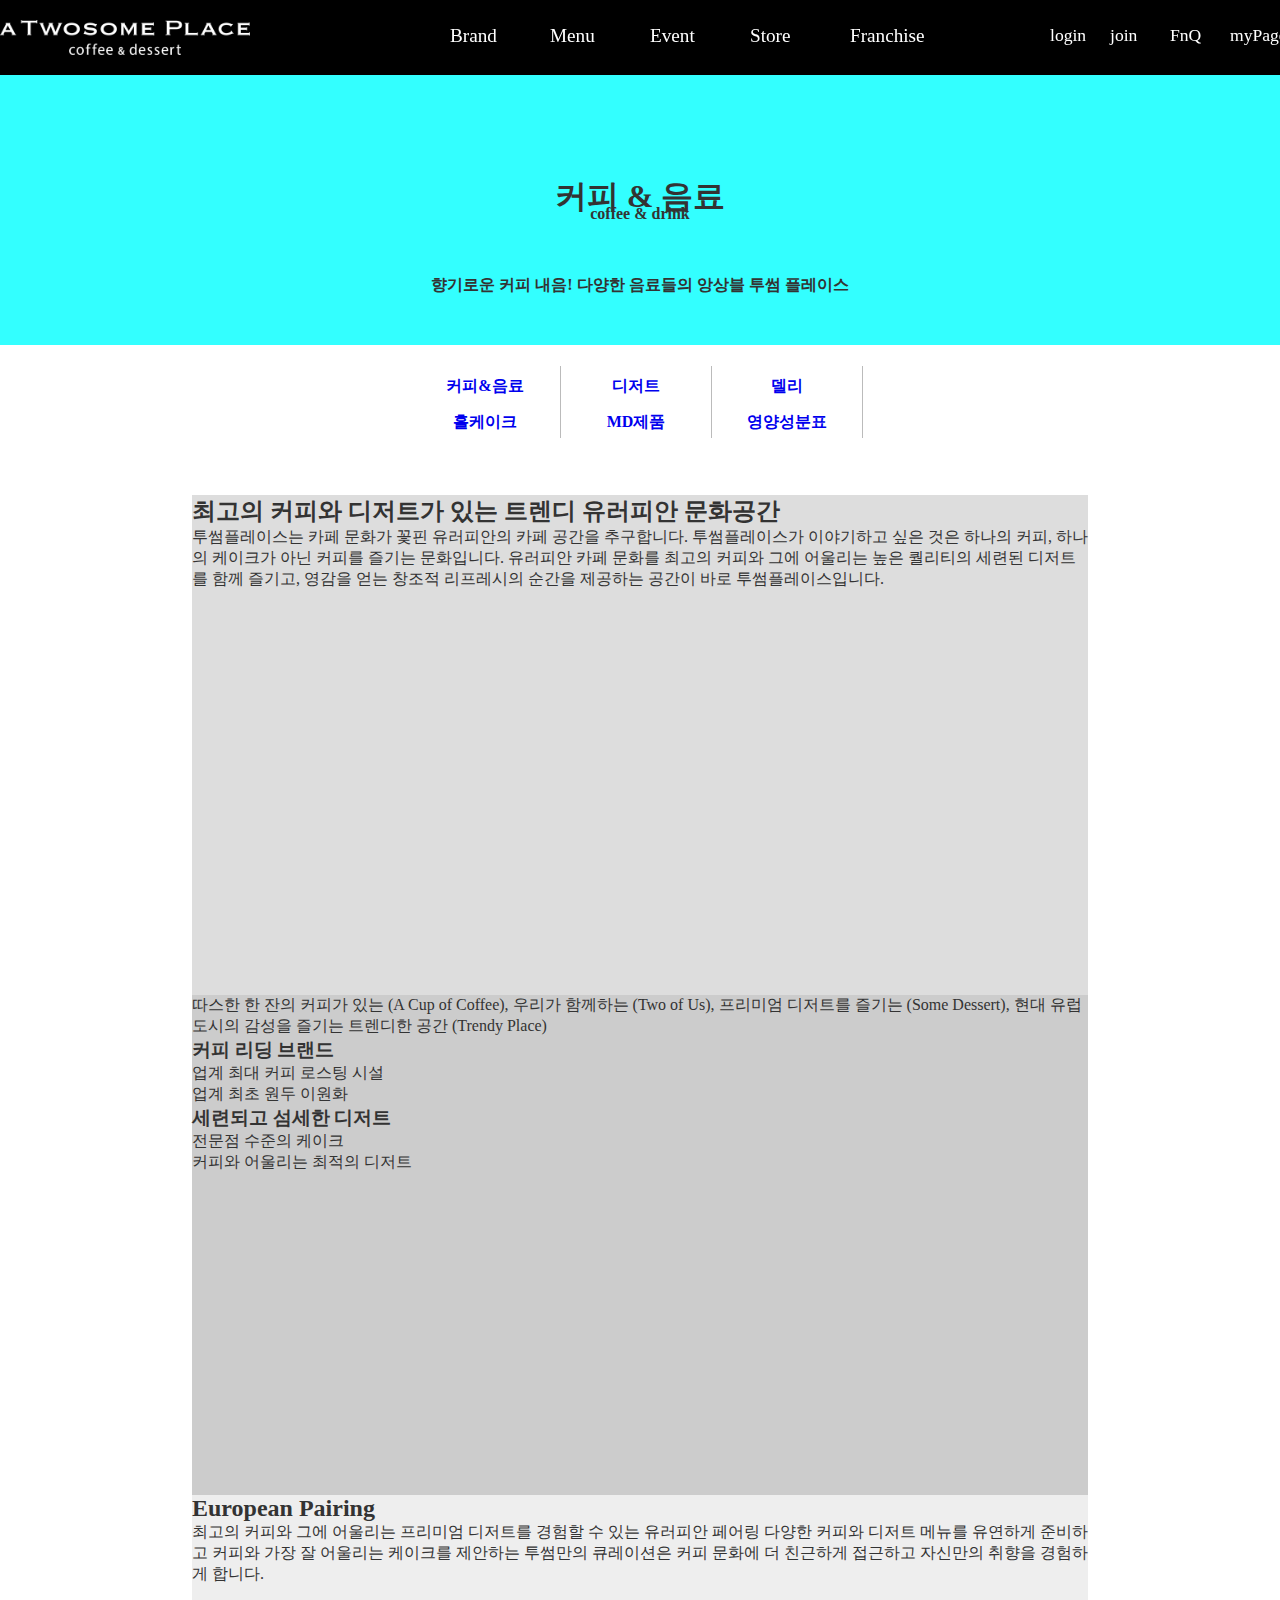
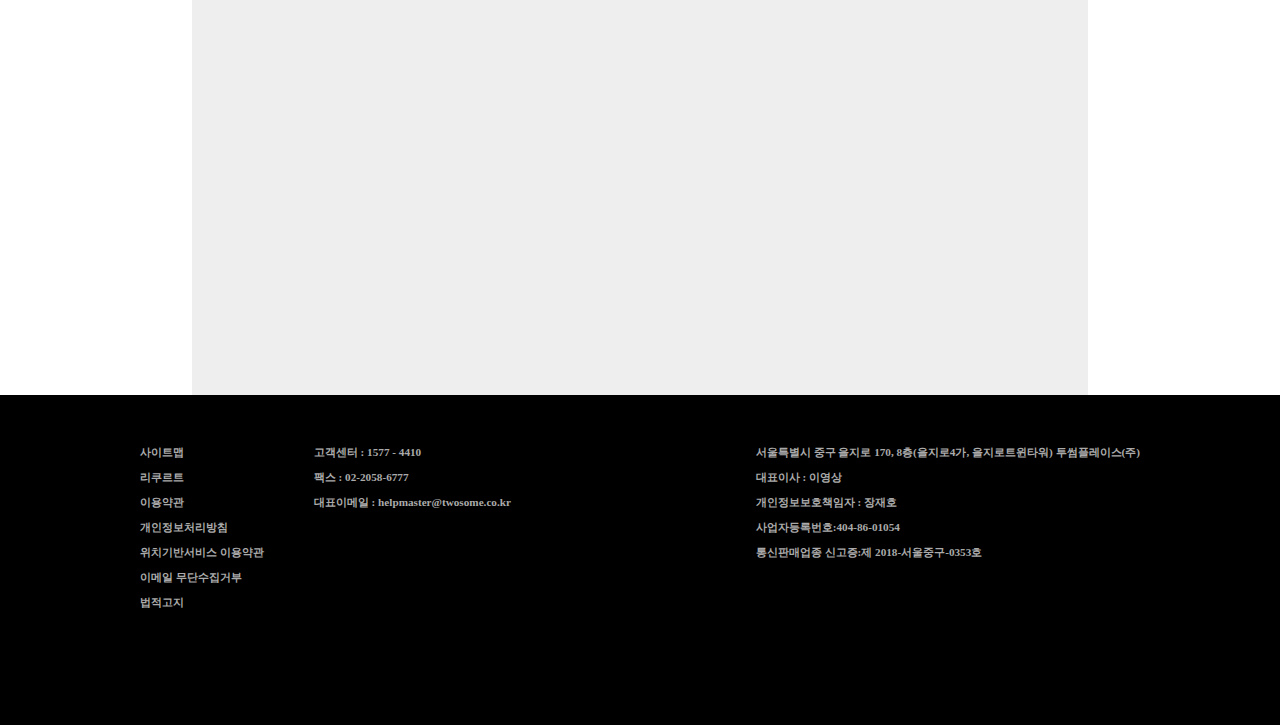
<file: html/brand.html>
<!DOCTYPE html>
<!-- brand.html -->
<html lang="ko-KR">
<head>
  <meta charset="UTF-8">
  <link rel="stylesheet" href="../css/base/reset.css">
  <link rel="stylesheet" href="../css/base/common.css">

  <link rel="stylesheet" href="../css/src/twosome_brand/twosome_brand_all.css">
  <title>twosome_brand</title>
</head>
<body>
  <!-- layout -->
    <header id="headBox">
      <div class="head_nav_wrap clearfix">
        <div class="logo">
          <a href="./main.html"><span class="hidden_context">logo</span></a>
        </div>
        <div class="globalNavBox">
          <ul>
            <li><a href="./brand.html"><span>Brand</span></a></li>
            <li><a href="./menu.html"><span>Menu</span></a></li>
            <li><a href="#"><span>Event</span></a></li>
            <li><a href="#"><span>Store</span></a></li>
            <li><a href="#"><span>Franchise</span></a></li>
          </ul>
        </div>
          <div class="userBox">
            <ul>
              <li><a href="#"><span>login</span></a></li>
              <li><a href="#"><span>join</span></a></li>
              <li><a href="#"><span>FnQ</span></a></li>
              <li><a href="#"><span>myPage</span></a></li>
            </ul>
          </div>
        </div>

    </header><!-- ================================== -->
  
    <section id="viewBox">
      <div class="view_wrap">
        <h1>커피 & 음료</h1>
        <h4>coffee & drink</h4>
        <h4>향기로운 커피 내음! 다양한 음료들의 앙상블 투썸 플레이스</h4>
        <div class="view_img_area"></div>
      </div>
    </section><!-- ================================== -->

    <nav id="categoryBox">
      <div class="category_wrap">
        <ul class="cate_list">
          <li>
            <a href="#"><h4>커피&음료</h4></a>
          </li>
          <li>
            <a href="#"><h4>디저트</h4></a>
          </li>
          <li><a href="#">
            <h4>델리</h4></a>
          </li>
          <li>
            <a href="#"><h4>홀케이크</h4></a>
          </li>
          <li>
            <a href="#"><h4>MD제품</h4></a>
          </li>
          <li>
            <a href="#"><h4>영양성분표</h4></a>
          </li>
        </ul>
      </div>
    </nav><!-- ================================== -->
  
  <article id="brandBox">
    <div class="brand_01">
      <h2>최고의 커피와 디저트가 있는
        트렌디 유러피안 문화공간 </h2>
      <p>투썸플레이스는 카페 문화가 꽃핀 유러피안의 카페 공간을 추구합니다.
        투썸플레이스가 이야기하고 싶은 것은 하나의 커피, 하나의 케이크가 아닌
        커피를 즐기는 문화입니다.
        
        유러피안 카페 문화를 최고의 커피와 그에 어울리는 높은 퀄리티의 세련된 디저트를 함께 즐기고,
        영감을 얻는 창조적 리프레시의 순간을 제공하는 공간이 바로 투썸플레이스입니다.</p>
    </div>
    <div class="brand_02">
      <p>따스한 한 잔의 커피가 있는 (A Cup of Coffee), 우리가 함께하는 (Two of Us),
        프리미엄 디저트를 즐기는 (Some Dessert), 현대 유럽 도시의 감성을 즐기는 트렌디한 공간 (Trendy Place)</p>
      <ul>
        <li>
          <h3>커피 리딩 브랜드</h3>
          <p>업계 최대 커피 로스팅 시설<br />
          업계 최초 원두 이원화</p></li>
        <li>
          <h3>세련되고 섬세한 디저트</h3>
          <p>전문점 수준의 케이크<br />
          커피와 어울리는 최적의 디저트</p></li>
      </ul>
    </div>
    <div class="brand_03">
      <h2>European Pairing</h2>
      <p>최고의 커피와 그에 어울리는 프리미엄 디저트를 경험할 수 있는 유러피안 페어링
        다양한 커피와 디저트 메뉴를 유연하게 준비하고 커피와 가장 잘 어울리는 케이크를 제안하는
        투썸만의 큐레이션은 커피 문화에 더 친근하게 접근하고 자신만의 취향을 경험하게 합니다.</p>
    </div>
  </article><!-- ======================================= -->
  
  <div id="footBox">
    <div class="foot_outer">
      <ul class="foot_site">
        <li>사이트맵</li>
        <li>리쿠르트</li>
        <li>이용약관</li>
        <li>개인정보처리방침</li>
        <li>위치기반서비스 이용약관</li>
        <li>이메일 무단수집거부</li>
        <li>법적고지</li>
      </ul>
      <ul class="foot_address">
        <li>고객센터 : 1577 - 4410</li>
        <li>팩스 : 02-2058-6777</li>
        <li>대표이메일 : helpmaster@twosome.co.kr</li>
      </ul>
      <ul class="company_info">
        <li>서울특별시 중구 을지로 170, 8층(을지로4가, 을지로트윈타워) 투썸플레이스(주)</li>
        <li>대표이사 : 이영상</li>
        <li>개인정보보호책임자 : 장재호</li>
        <li>사업자등록번호:404-86-01054</li>
        <li>통신판매업종 신고증:제 2018-서울중구-0353호</li>
      </ul>
    </div>
  </div><!-- ================================== -->
  

</body>
</html>
</file>
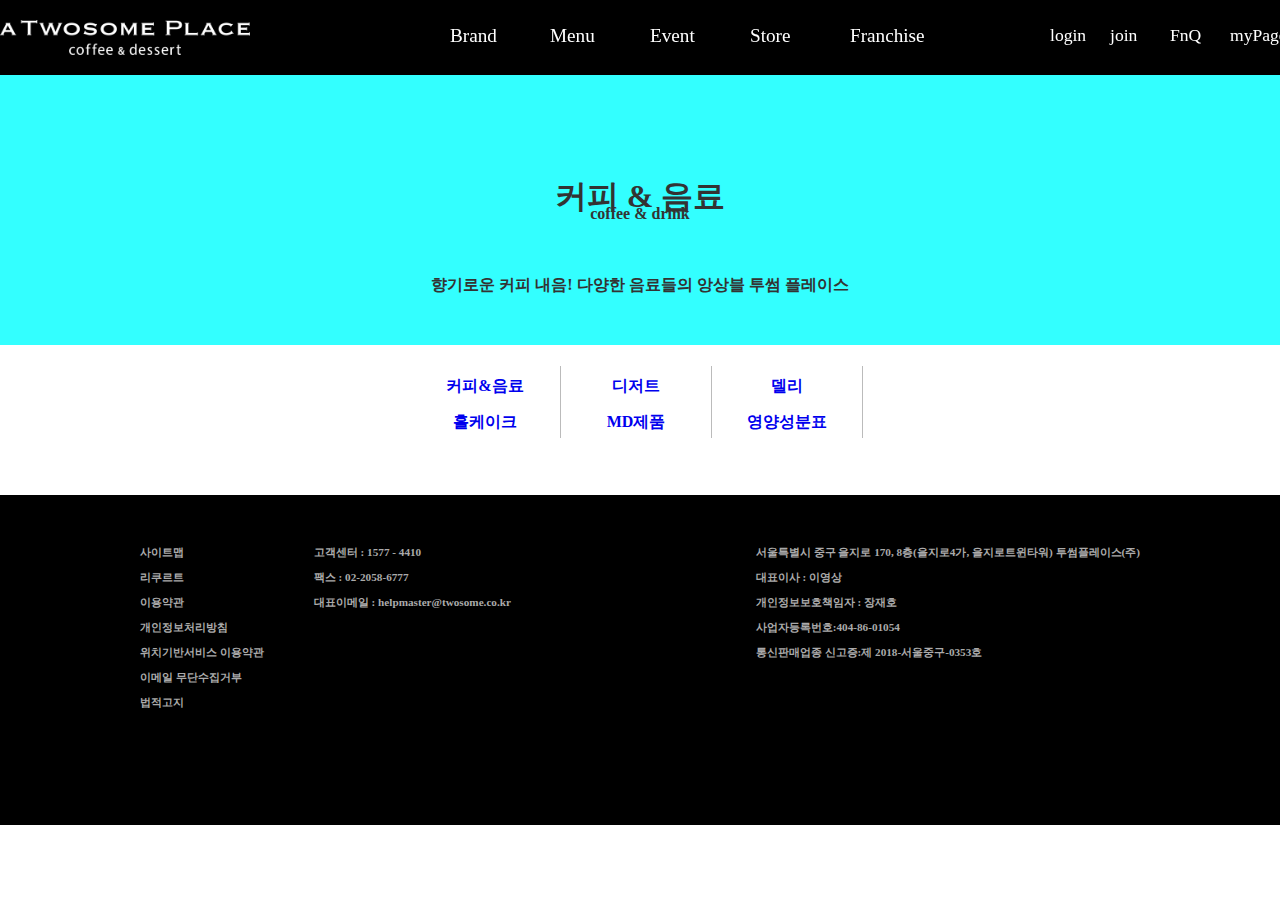
<file: html/event.html>
<!DOCTYPE html>
<!-- brand.html -->
<html lang="ko-KR">
<head>
  <meta charset="UTF-8">
  <link rel="stylesheet" href="../css/base/reset.css">
  <link rel="stylesheet" href="../css/base/common.css">

  <link rel="stylesheet" href="../css/src/twosome_brand/twosome_brand_all.css">
  <title>twosome_brand</title>
</head>
<body>
  <!-- layout -->
    <header id="headBox">
      <div class="head_nav_wrap clearfix">
        <div class="logo">
          <a href="./main.html"><span class="hidden_context">logo</span></a>
        </div>
        <div class="globalNavBox">
          <ul>
            <li><a href="./brand.html"><span>Brand</span></a></li>
            <li><a href="./menu.html"><span>Menu</span></a></li>
            <li><a href="#"><span>Event</span></a></li>
            <li><a href="#"><span>Store</span></a></li>
            <li><a href="#"><span>Franchise</span></a></li>
          </ul>
        </div>
          <div class="userBox">
            <ul>
              <li><a href="#"><span>login</span></a></li>
              <li><a href="#"><span>join</span></a></li>
              <li><a href="#"><span>FnQ</span></a></li>
              <li><a href="#"><span>myPage</span></a></li>
            </ul>
          </div>
        </div>

    </header><!-- ================================== -->
  
    <section id="viewBox">
      <div class="view_wrap">
        <h1>커피 & 음료</h1>
        <h4>coffee & drink</h4>
        <h4>향기로운 커피 내음! 다양한 음료들의 앙상블 투썸 플레이스</h4>
        <div class="view_img_area"></div>
      </div>
    </section><!-- ================================== -->

    <nav id="categoryBox">
      <div class="category_wrap">
        <ul class="cate_list">
          <li>
            <a href="#"><h4>커피&음료</h4></a>
          </li>
          <li>
            <a href="#"><h4>디저트</h4></a>
          </li>
          <li><a href="#">
            <h4>델리</h4></a>
          </li>
          <li>
            <a href="#"><h4>홀케이크</h4></a>
          </li>
          <li>
            <a href="#"><h4>MD제품</h4></a>
          </li>
          <li>
            <a href="#"><h4>영양성분표</h4></a>
          </li>
        </ul>
      </div>
    </nav><!-- ================================== -->
  
  <article id="brandBox">

  </article><!-- ======================================= -->
  
  <div id="footBox">
    <div class="foot_outer">
      <ul class="foot_site">
        <li>사이트맵</li>
        <li>리쿠르트</li>
        <li>이용약관</li>
        <li>개인정보처리방침</li>
        <li>위치기반서비스 이용약관</li>
        <li>이메일 무단수집거부</li>
        <li>법적고지</li>
      </ul>
      <ul class="foot_address">
        <li>고객센터 : 1577 - 4410</li>
        <li>팩스 : 02-2058-6777</li>
        <li>대표이메일 : helpmaster@twosome.co.kr</li>
      </ul>
      <ul class="company_info">
        <li>서울특별시 중구 을지로 170, 8층(을지로4가, 을지로트윈타워) 투썸플레이스(주)</li>
        <li>대표이사 : 이영상</li>
        <li>개인정보보호책임자 : 장재호</li>
        <li>사업자등록번호:404-86-01054</li>
        <li>통신판매업종 신고증:제 2018-서울중구-0353호</li>
      </ul>
    </div>
  </div><!-- ================================== -->
  

</body>
</html>
</file>
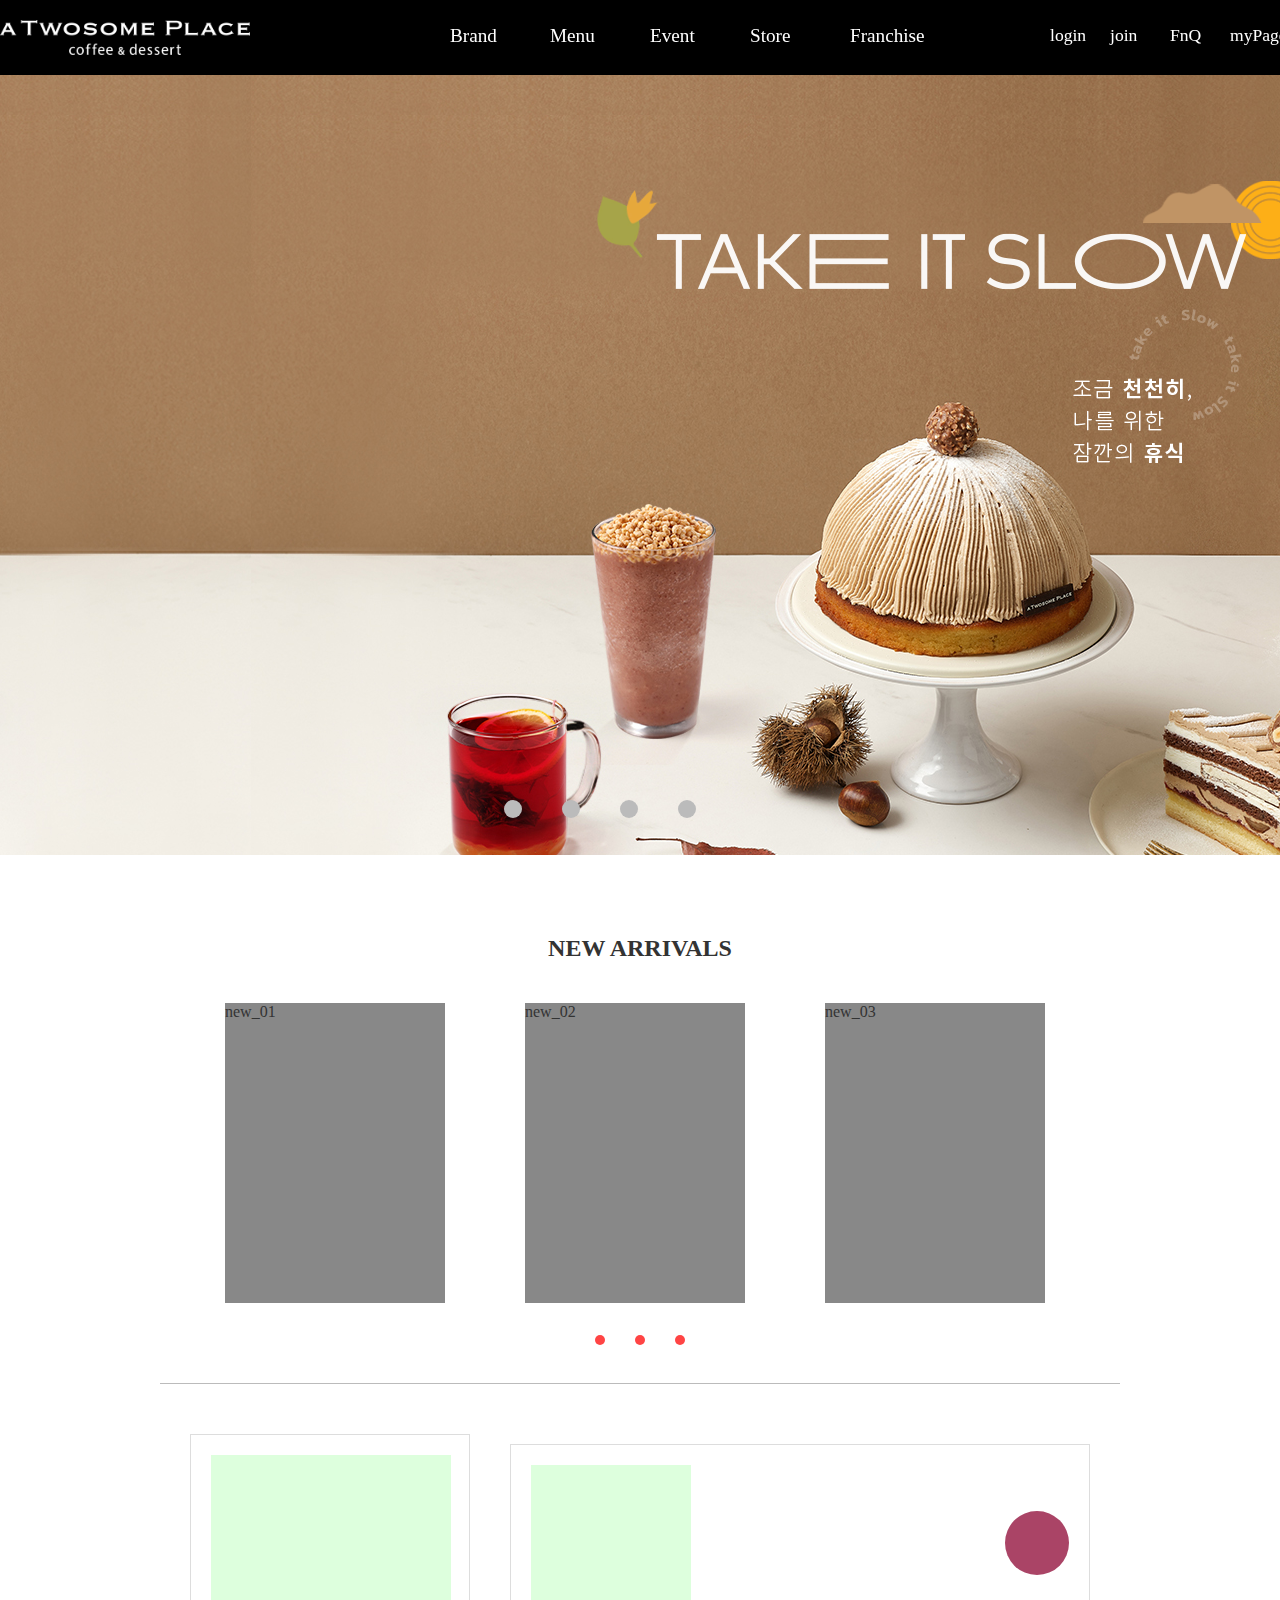
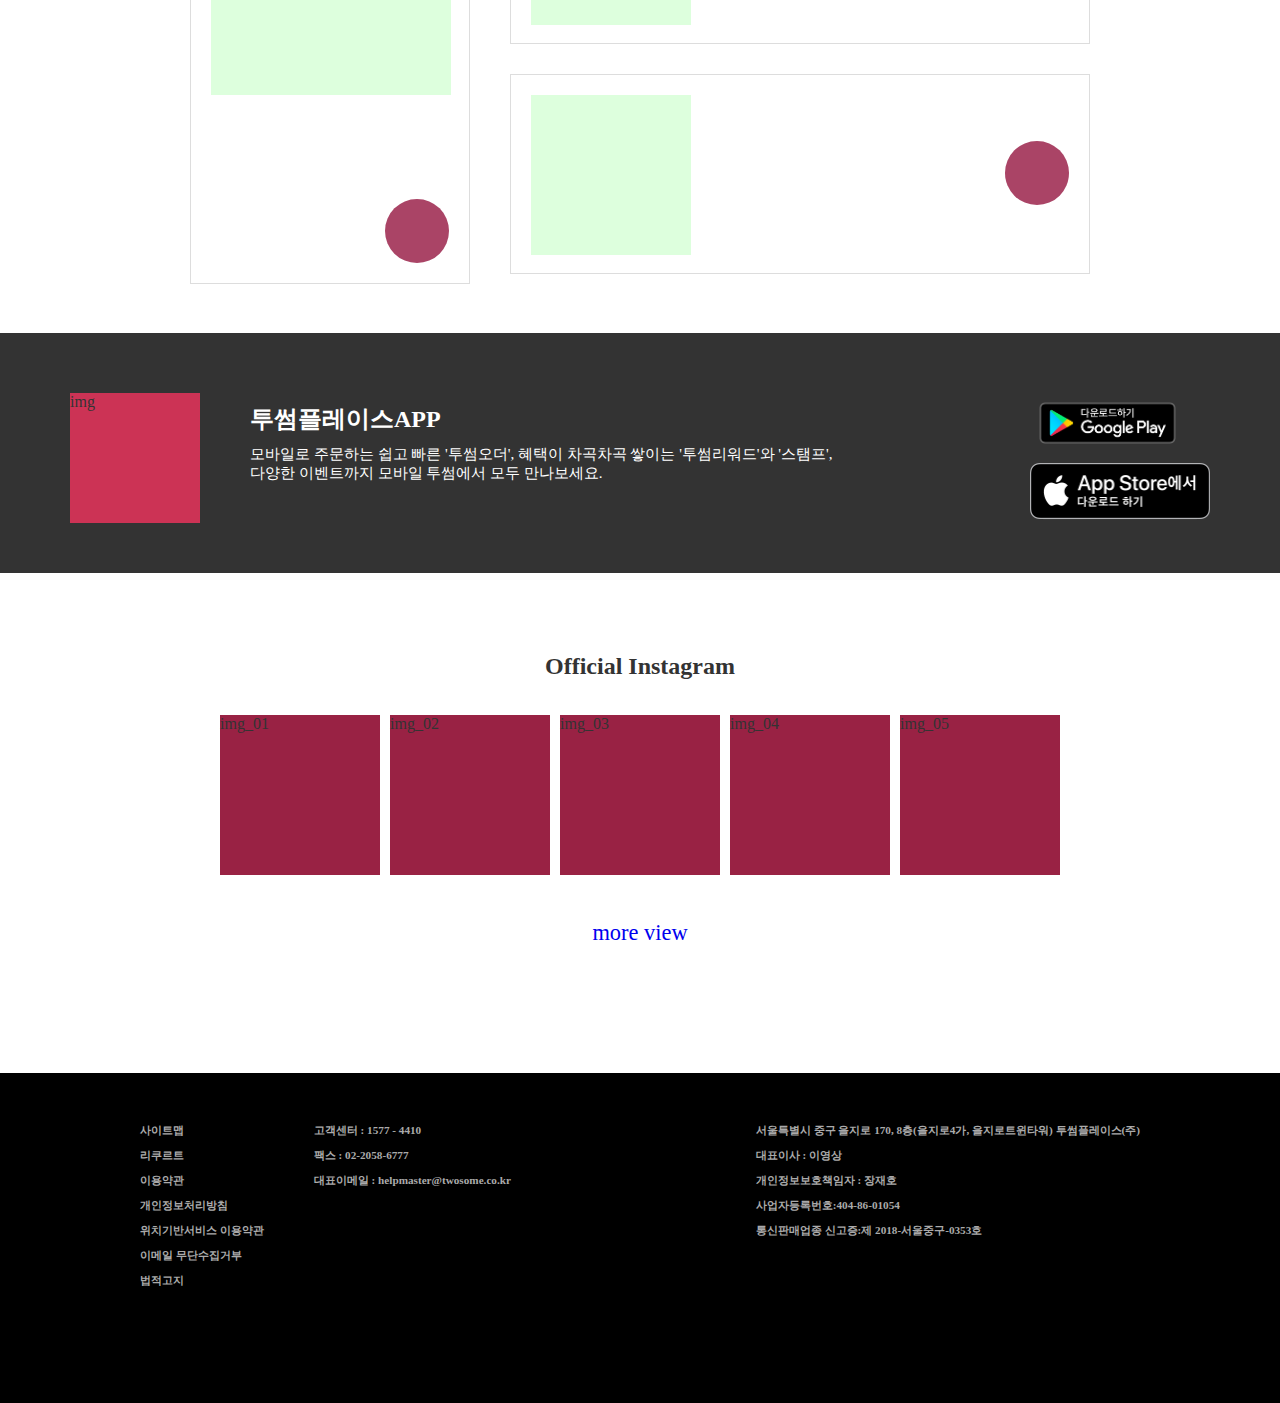
<file: html/main.html>
<!DOCTYPE html>
<!-- main.html -->
<html lang="ko-KR">
<head>
  <meta charset="UTF-8">
  <title>main_twosome</title>
  <link rel="stylesheet" href="../css/base/reset.css">
  <link rel="stylesheet" href="../css/base/common.css">

  <link rel="stylesheet" href="../css/src/twosome/twosome_main/twosome_main_all.css">
  <link rel="shortcut icon" href="../img/twosome_favicon.png" type="image/png">
  <link rel="apple-touch-icon" href="../img/twosome_favicon.png">
</head>
<body>
  <div id="wrap">
    <header id="headBox">
      <div class="head_nav_wrap clearfix">
        <div class="logo">
          <a href="#"><span class="hidden_context">logo</span></a>
        </div>
        <div class="globalNavBox">
          <ul>
            <li><a href="./brand.html"><span>Brand</span></a></li>
            <li><a href="./menu.html"><span>Menu</span></a></li>
            <li><a href="#"><span>Event</span></a></li>
            <li><a href="#"><span>Store</span></a></li>
            <li><a href="#"><span>Franchise</span></a></li>
          </ul>
        </div>
          <div class="userBox">
            <ul>
              <li><a href="#"><span>login</span></a></li>
              <li><a href="#"><span>join</span></a></li>
              <li><a href="#"><span>FnQ</span></a></li>
              <li><a href="#"><span>myPage</span></a></li>
            </ul>
          </div>
        </div>

    </header><!-- ================================== -->


    <section id="viewBox">
      <div class="view_btn">
        <button type="button"></button>
        <button type="button"></button>
      </div>
      <div class="view_indi hidden_wrap">
        <li><a href="#"><span>view_indi_01</span></a></li>
        <li><a href="#"><span>view_indi_02</span></a></li>
        <li><a href="#"><span>view_indi_03</span></a></li>
        <li><a href="#"><span>view_indi_04</span></a></li>
      </div>
      <div class="view_outer">
        <ul class="view_area hidden_wrap">
          <li><a href="#"><span>view_01</span></a></li>
          <li><a href="#"><span>view_02</span></a></li>
          <li><a href="#"><span>view_03</span></a></li>
          <li><a href="#"><span>view_04</span></a></li>
        </ul>
      </div>

    </section><!-- ================================== -->

    <article id="newBox">
    <div class="newBox_wrap clearfix">
      <div class="new_title">
       <h2>NEW ARRIVALS</h2> 
      </div>
      <div class="new_btn">
        <button></button>
        <button></button>
      </div>
      <div class="new_menu">
        <ul>
         <li>new_01</li>
         <li>new_02</li>
         <li>new_03</li>
        </ul>
      </div>
      <div class="new_indi hidden_wrap">
        <ul>
          <li><a href="#"><span>indicator_01</span></a></li>
          <li><a href="#"><span>indicator_02</span></a></li>
          <li><a href="#"><span>indicator_03</span></a></li>
        </ul>
      </div>

      <div class="new_more">

      </div>
    </div>
    </article><!-- ================================== -->


    <aside id="submenuBox">
      <ul class="sub_wrap">
        <li class="sub_01">
          <div class="sub_icon_area_01">
            <span class="hidden_context">icon_event</span></div>
          <button class="submenu_btn" type="button">
            <span class="hidden_context">event</span>
          </button>
        </li>
        <li class="sub_02">
          <div class="sub_icon_area_02">
            <span class="hidden_context">icon_notice</span></div>
          <button class="submenu_btn" type="button">
            <span class="hidden_context">notice</span>
          </button>
        </li>
        <li class="sub_02">
          <div class="sub_icon_area_02">
            <span class="hidden_context">icon_shop</span></div>
          <button class="submenu_btn" type="button">
            <span class="hidden_context">find_shop</span>
          </button>
        </li>
      </ul>
    </aside><!-- ================================== -->

    <div id="appBox">
      <div class="app_wrap">
        <div class="app_img_area">img</div>
        <div class="app_text_area">
          <h2>투썸플레이스APP</h2>
          <p>모바일로 주문하는 쉽고 빠른 '투썸오더', 혜택이 차곡차곡 쌓이는 '투썸리워드'와 '스탬프',<br />
          다양한 이벤트까지 모바일 투썸에서 모두 만나보세요.</p>
        </div>
        <div class="app_link">
          <a href="#"><span class="hidden_context">google play</span></a>
          <a href="#"><span class="hidden_context">app store</span></a>
        </div>
      </div>
    </div><!-- ================================== -->

    <div id="snsBox">
      <div class="sns_wrap">
        <h2>Official Instagram
        </h2>
        <ul class="sns_img_area">
          <li>img_01</li>
          <li>img_02</li>
          <li>img_03</li>
          <li>img_04</li>
          <li>img_05</li>
        </ul>
        <a class="sns_link" href="https://www.instagram.com/atwosomeplace_official/" target="_blank">
        more view
        </a>
      </div>
    </div><!-- ================================== -->

    <div id="footBox">
      <div class="foot_outer">
        <ul class="foot_site">
          <li>사이트맵</li>
          <li>리쿠르트</li>
          <li>이용약관</li>
          <li>개인정보처리방침</li>
          <li>위치기반서비스 이용약관</li>
          <li>이메일 무단수집거부</li>
          <li>법적고지</li>
        </ul>
        <ul class="foot_address">
          <li>고객센터 : 1577 - 4410</li>
          <li>팩스 : 02-2058-6777</li>
          <li>대표이메일 : helpmaster@twosome.co.kr</li>
        </ul>
        <ul class="company_info">
          <li>서울특별시 중구 을지로 170, 8층(을지로4가, 을지로트윈타워) 투썸플레이스(주)</li>
          <li>대표이사 : 이영상</li>
          <li>개인정보보호책임자 : 장재호</li>
          <li>사업자등록번호:404-86-01054</li>
          <li>통신판매업종 신고증:제 2018-서울중구-0353호</li>
        </ul>
      </div>
    </div><!-- ================================== -->

  </div>
</body>
</html>
</file>
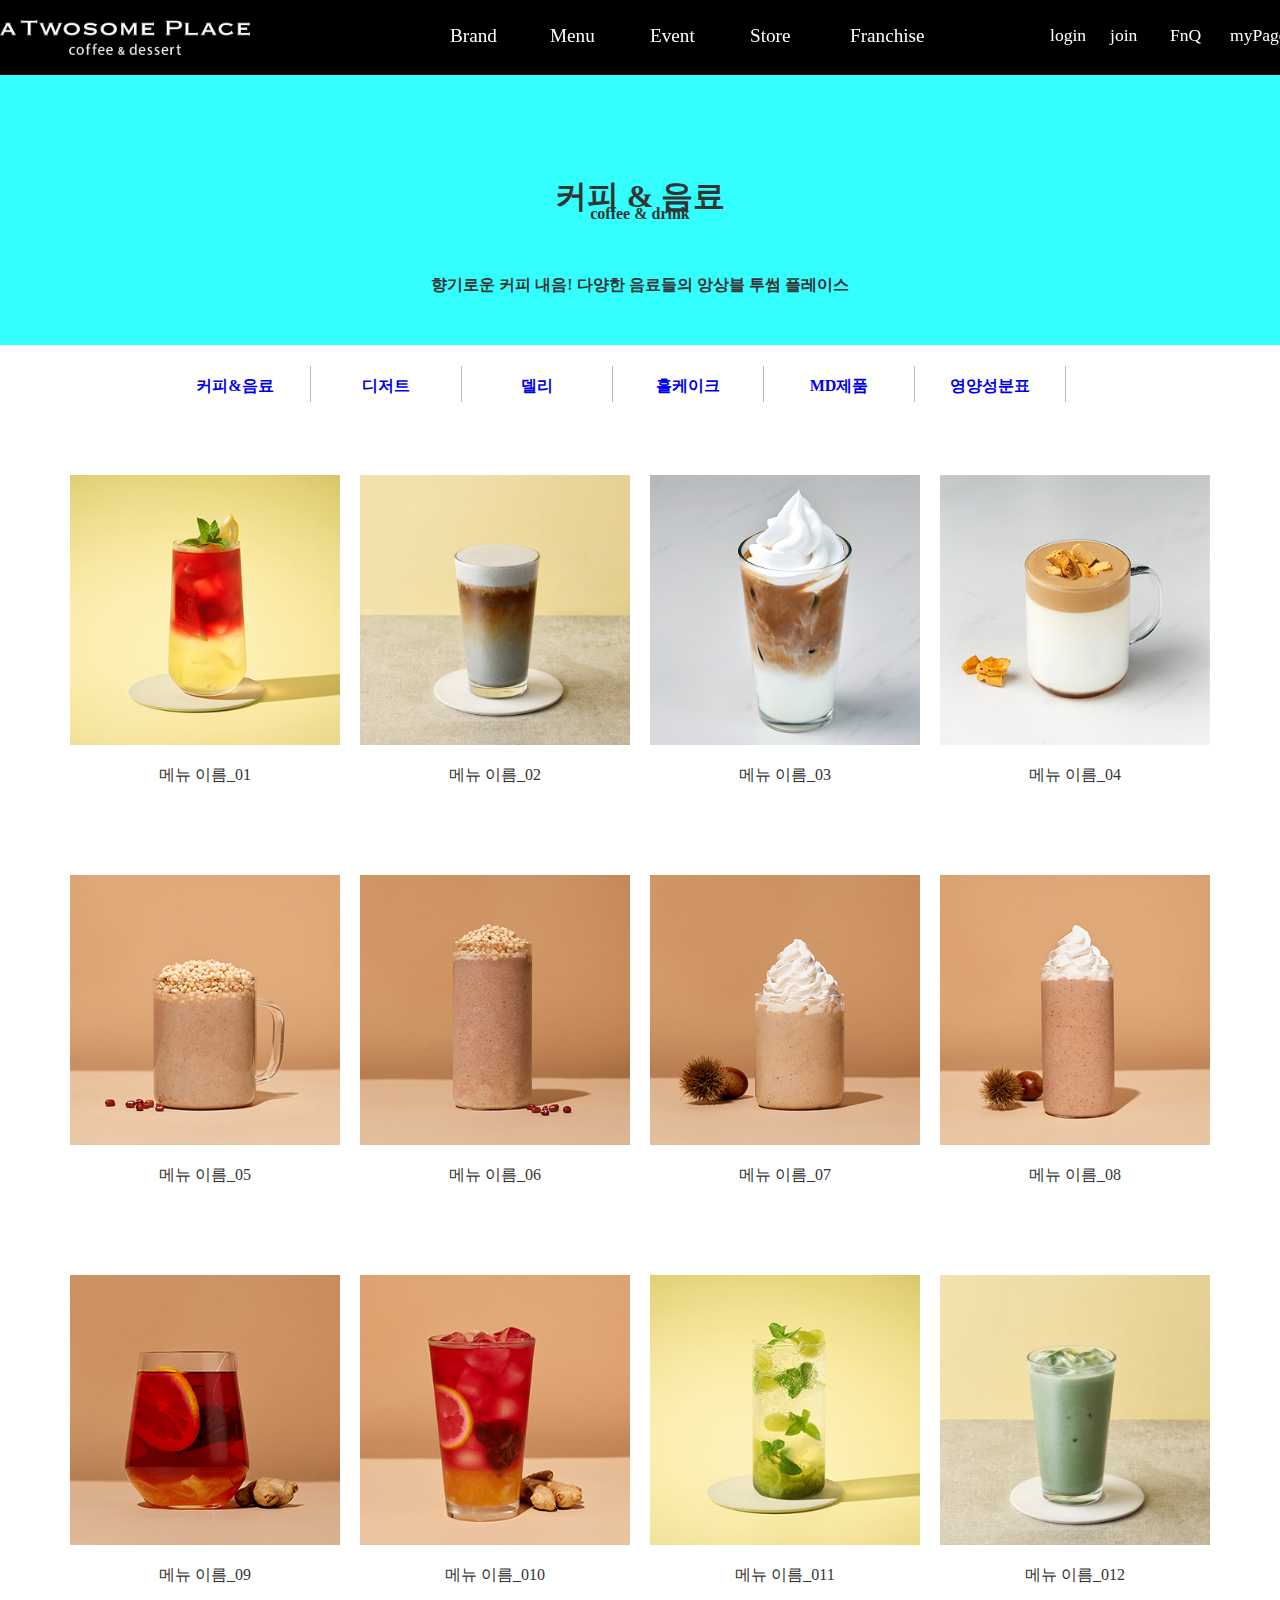
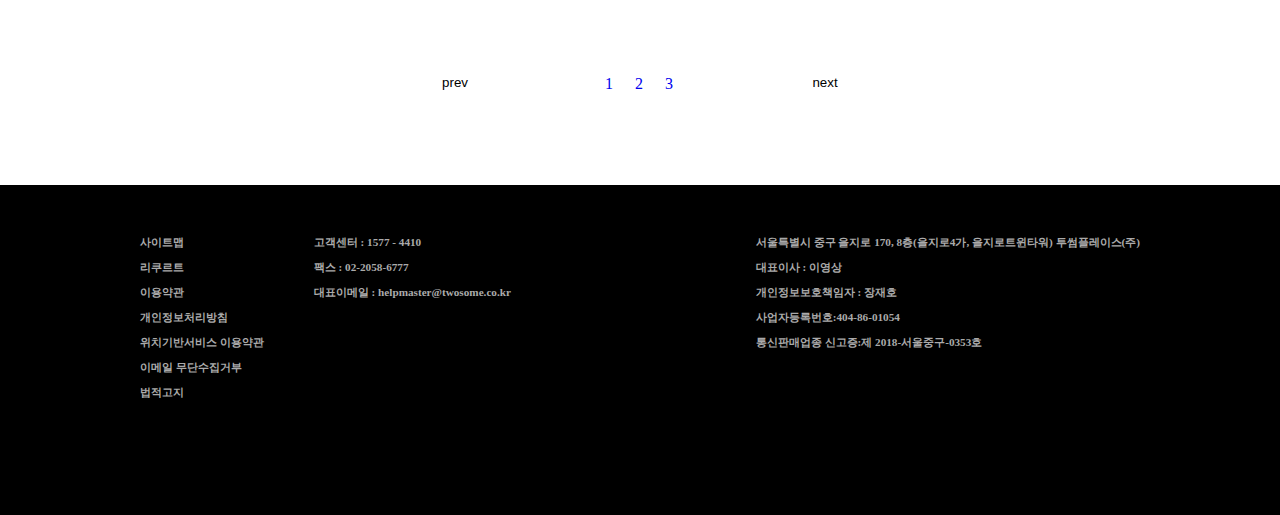
<file: html/menu.html>
<!DOCTYPE html>
<!-- menu.html -->
<html lang="ko-KR">
<head>
  <meta charset="UTF-8">
  <link rel="stylesheet" href="../css/base/reset.css">
  <link rel="stylesheet" href="../css/base/common.css">

  <link rel="stylesheet" href="../css/src/twosome/twosome_menu/twosome_menu_all.css">
  <title>twosome_menu</title>
  <link rel="shortcut icon" href="../img/twosome_favicon.png" type="image/png">
  <link rel="apple-touch-icon" href="../img/twosome_favicon.png">
</head>
<body>
  <!-- layout -->
  <div id="wrap">
      <header id="headBox">
        <div class="head_nav_wrap clearfix">
          <div class="logo hidden_wrap">
            <a href="./main.html">
              <span>logo</span>
            </a>
          </div>
          <div class="globalNavBox">
            <ul>
              <li><a href="#"><span>Brand</span></a></li>
              <li><a href="#"><span>Menu</span></a></li>
              <li><a href="#"><span>Event</span></a></li>
              <li><a href="#"><span>Store</span></a></li>
              <li><a href="#"><span>Franchise</span></a></li>
            </ul>
          </div>
            <div class="userBox">
              <ul>
                <li><a href="#"><span>login</span></a></li>
                <li><a href="#"><span>join</span></a></li>
                <li><a href="#"><span>FnQ</span></a></li>
                <li><a href="#"><span>myPage</span></a></li>
              </ul>
            </div>
          </div>
  
      </header><!-- ================================== -->

      <section id="viewBox">
        <div class="view_wrap">
          <h1>커피 & 음료</h1>
          <h4>coffee & drink</h4>
          <h4>향기로운 커피 내음! 다양한 음료들의 앙상블 투썸 플레이스</h4>
          <div class="view_img_area"></div>
        </div>
      </section><!-- ================================== -->

      <nav id="categoryBox">
        <div class="category_wrap">
          <ul class="cate_list">
            <li>
              <a href="#"><h4>커피&음료</h4></a>
            </li>
            <li>
              <a href="#"><h4>디저트</h4></a>
            </li>
            <li><a href="#">
              <h4>델리</h4></a>
            </li>
            <li>
              <a href="#"><h4>홀케이크</h4></a>
            </li>
            <li>
              <a href="#"><h4>MD제품</h4></a>
            </li>
            <li>
              <a href="#"><h4>영양성분표</h4></a>
            </li>
          </ul>
        </div>
      </nav><!-- ================================== -->

      <article id="listBox">
        <div class="list_wrap">
          <ul class="list_area clearfix hidden_wrap">
            <li>
              <a href="./menu_detail.html"><span>img_area_01</span></a>
              <div class="menu_name_area">메뉴 이름_01</div>
            </li>
            <li>
              <a href="#"><span>img_area_02</span></a>
              <div class="menu_name_area">메뉴 이름_02</div>
            </li>
            <li>
              <a href="#"><span>img_area_03</span></a>
              <div class="menu_name_area">메뉴 이름_03</div>
            </li>
            <li>
              <a href="#"><span>img_area_04</span></a>
              <div class="menu_name_area">메뉴 이름_04</div>
            </li>
            <li>
              <a href="#"><span>img_area_05</span></a>
              <div class="menu_name_area">메뉴 이름_05</div>
            </li>
            <li>
              <a href="#"><span>img_area_06</span></a>
              <div class="menu_name_area">메뉴 이름_06</div>
            </li>
            <li>
              <a href="#"><span>img_area_07</span></a>
              <div class="menu_name_area">메뉴 이름_07</div>
            </li>
            <li>
              <a href="#"><span>img_area_08</span></a>
              <div class="menu_name_area">메뉴 이름_08</div>
            </li>
            <li>
              <a href="#"><span>img_area_09</span></a>
              <div class="menu_name_area">메뉴 이름_09</div>
            </li>
            <li>
              <a href="#"><span>img_area_10</span></a>
              <div class="menu_name_area">메뉴 이름_010</div>
            </li>
            <li>
              <a href="#"><span>img_area_11</span></a>
                <div class="menu_name_area">메뉴 이름_011</div>
            </li>
            <li>
              <a href="#"><span>img_area_12</span></a>
                <div class="menu_name_area">메뉴 이름_012</div>
            </li>
          </ul>
          <div class="list_nav_wrap">
            <div class="list_btn">
              <button class="next_btn" type="button">next</button>
              <button class="prev_btn" type="button">prev</button>
            </div>
              <ul class="list_indi hidden_wrap">
                <li><a href="#"> 1
                  <span>page_01</span></a></li>
                <li><a href="#"> 2
                  <span>page_02</span></a></li>
                <li><a href="#"> 3
                  <span>page_03</span></a></li>
              </ul>
          </div>
        </div>
      </article>

      <footer id="footBox">
        <div class="foot_outer">
          <ul class="foot_site">
            <li>사이트맵</li>
            <li>리쿠르트</li>
            <li>이용약관</li>
            <li>개인정보처리방침</li>
            <li>위치기반서비스 이용약관</li>
            <li>이메일 무단수집거부</li>
            <li>법적고지</li>
          </ul>
          <ul class="foot_address">
            <li>고객센터 : 1577 - 4410</li>
            <li>팩스 : 02-2058-6777</li>
            <li>대표이메일 : helpmaster@twosome.co.kr</li>
          </ul>
          <ul class="company_info">
            <li>서울특별시 중구 을지로 170, 8층(을지로4가, 을지로트윈타워) 투썸플레이스(주)</li>
            <li>대표이사 : 이영상</li>
            <li>개인정보보호책임자 : 장재호</li>
            <li>사업자등록번호:404-86-01054</li>
            <li>통신판매업종 신고증:제 2018-서울중구-0353호</li>
          </ul>
        </div>
      </footer><!-- ================================== -->
  



  </div>

</body>
</html>
</file>
<file: css/base/common.css>
@charset "UTF-8";
/*common.css*/

/* common.css: 공통의 class명을 설정, 웹페이지 제작에 용이하도록 처리*/

.hidden_context { display:block;
  position: absolute; z-index:-1; 
  width:0; height:0; overflow:hidden;}

.hidden_wrap a { display:block;  width: 100%; height:100%;        
  background-repeat:no-repeat;}
.hidden_wrap a > span { display:block;
  position:absolute; z-index:-1; width: 0; padding: 0; overflow:hidden;}

.clearfix:after, .clearfix::after {
  content:""; display:block; clear:both; }
</file>
<file: css/src/twosome_brand/twosome_brand_all.css>
/* twosome_brand_all.css */

@import url("../twosome/twosome_main/twosome_main_headBox.css");
@import url("./twosome_brand_viewBox.css");
@import url("./twosome_brand_categoryBox.css");
@import url("./twosome_brand_BrandBox.css");
@import url("../twosome/twosome_main/twosome_main_footBox.css");
</file>
<file: css/src/twosome/twosome_main/twosome_main_all.css>
@charset "UTF-8";
/* twosome_main_all.css */

/* import */

@import url("./twosome_main_wrap.css");
@import url("./twosome_main_headBox.css");
@import url("./twosome_main_viewBox.css");
@import url("./twosome_main_newBox.css");
@import url("./twosome_main_submenuBox.css");
@import url("./twosome_main_appBox.css");
@import url("./twosome_main_snsBox.css");
@import url("./twosome_main_footBox.css");
</file>
<file: css/src/twosome/twosome_menu/twosome_menu_all.css>
@charset "UTF-8";
/* twosome_menu_all.css */

/* import */

@import url("./twosome_menu_wrap.css");
@import url("../twosome_main/twosome_main_headBox.css");
@import url("./twosome_menu_viewBox.css");
@import url("./twosome_menu_categoryBox.css");
@import url("./twosome_menu_listBox.css");
@import url("../twosome_main/twosome_main_footBox.css");
</file>
